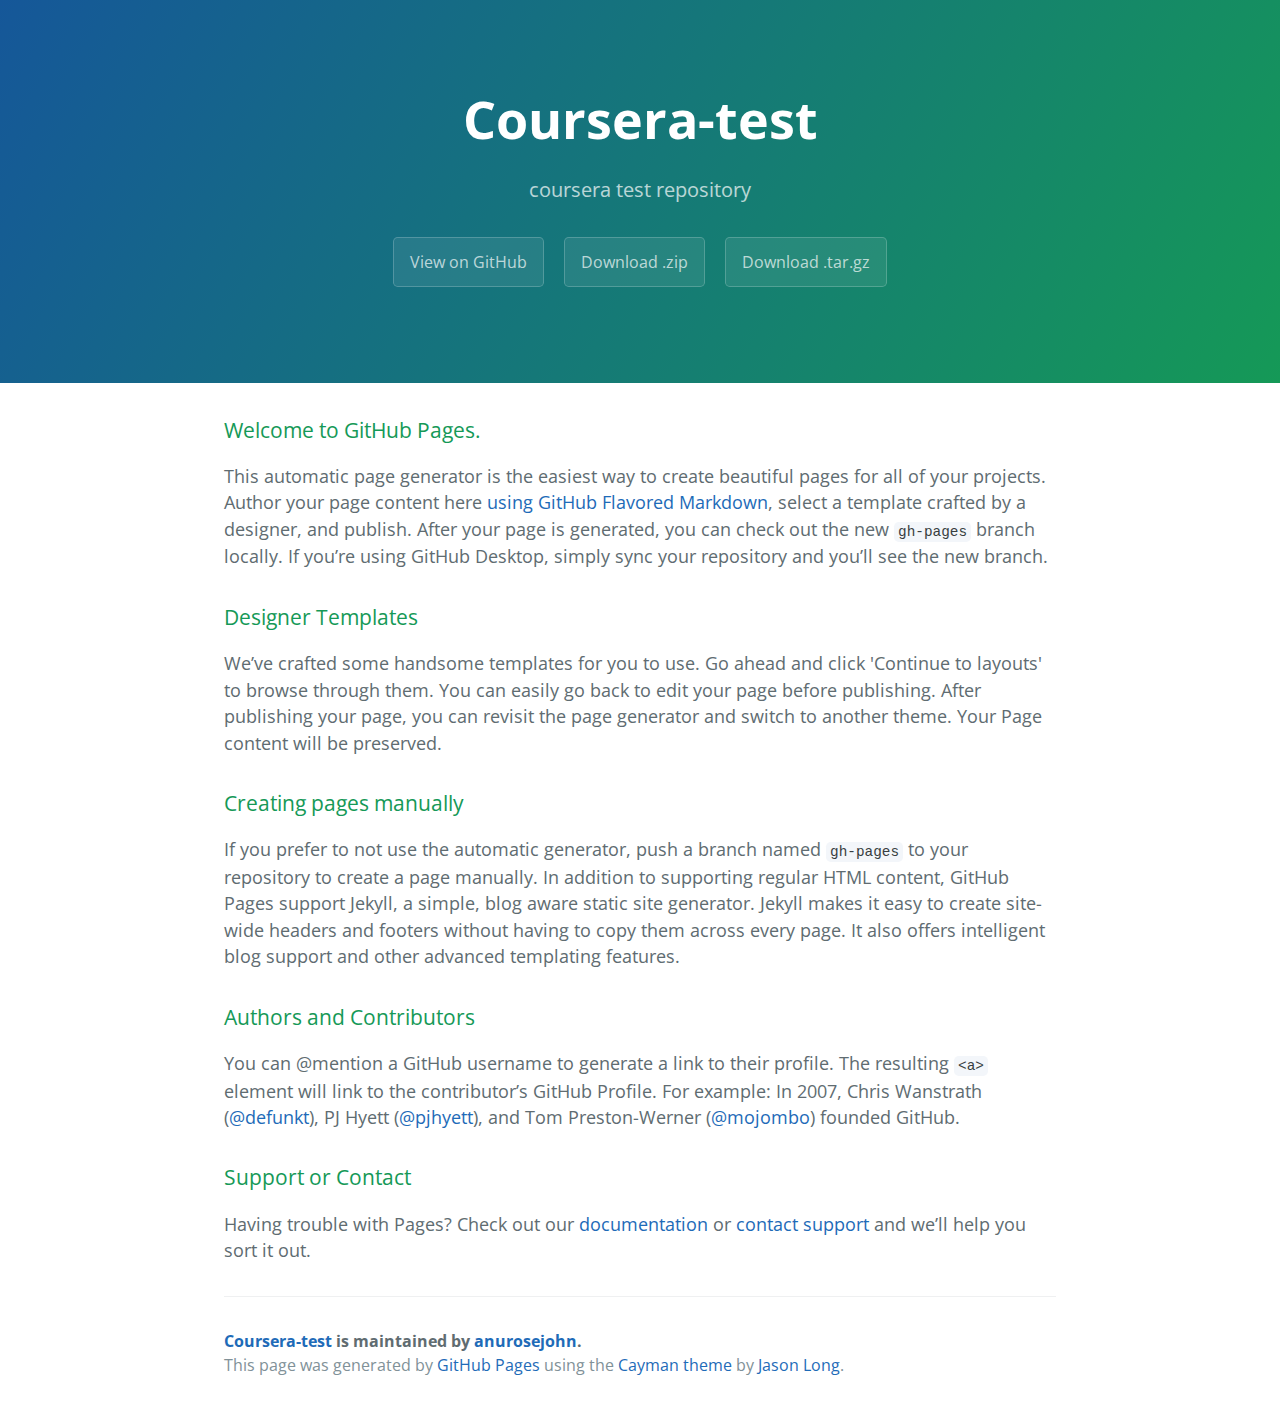
<file: index.html>
<!DOCTYPE html>
<html lang="en-us">
  <head>
    <meta charset="UTF-8">
    <title>Coursera-test by anurosejohn</title>
    <meta name="viewport" content="width=device-width, initial-scale=1">
    <link rel="stylesheet" type="text/css" href="stylesheets/normalize.css" media="screen">
    <link href='https://fonts.googleapis.com/css?family=Open+Sans:400,700' rel='stylesheet' type='text/css'>
    <link rel="stylesheet" type="text/css" href="stylesheets/stylesheet.css" media="screen">
    <link rel="stylesheet" type="text/css" href="stylesheets/github-light.css" media="screen">
  </head>
  <body>
    <section class="page-header">
      <h1 class="project-name">Coursera-test</h1>
      <h2 class="project-tagline">coursera test repository</h2>
      <a href="https://github.com/anurosejohn/coursera-test" class="btn">View on GitHub</a>
      <a href="https://github.com/anurosejohn/coursera-test/zipball/master" class="btn">Download .zip</a>
      <a href="https://github.com/anurosejohn/coursera-test/tarball/master" class="btn">Download .tar.gz</a>
    </section>

    <section class="main-content">
      <h3>
<a id="welcome-to-github-pages" class="anchor" href="#welcome-to-github-pages" aria-hidden="true"><span aria-hidden="true" class="octicon octicon-link"></span></a>Welcome to GitHub Pages.</h3>

<p>This automatic page generator is the easiest way to create beautiful pages for all of your projects. Author your page content here <a href="https://guides.github.com/features/mastering-markdown/">using GitHub Flavored Markdown</a>, select a template crafted by a designer, and publish. After your page is generated, you can check out the new <code>gh-pages</code> branch locally. If you’re using GitHub Desktop, simply sync your repository and you’ll see the new branch.</p>

<h3>
<a id="designer-templates" class="anchor" href="#designer-templates" aria-hidden="true"><span aria-hidden="true" class="octicon octicon-link"></span></a>Designer Templates</h3>

<p>We’ve crafted some handsome templates for you to use. Go ahead and click 'Continue to layouts' to browse through them. You can easily go back to edit your page before publishing. After publishing your page, you can revisit the page generator and switch to another theme. Your Page content will be preserved.</p>

<h3>
<a id="creating-pages-manually" class="anchor" href="#creating-pages-manually" aria-hidden="true"><span aria-hidden="true" class="octicon octicon-link"></span></a>Creating pages manually</h3>

<p>If you prefer to not use the automatic generator, push a branch named <code>gh-pages</code> to your repository to create a page manually. In addition to supporting regular HTML content, GitHub Pages support Jekyll, a simple, blog aware static site generator. Jekyll makes it easy to create site-wide headers and footers without having to copy them across every page. It also offers intelligent blog support and other advanced templating features.</p>

<h3>
<a id="authors-and-contributors" class="anchor" href="#authors-and-contributors" aria-hidden="true"><span aria-hidden="true" class="octicon octicon-link"></span></a>Authors and Contributors</h3>

<p>You can @mention a GitHub username to generate a link to their profile. The resulting <code>&lt;a&gt;</code> element will link to the contributor’s GitHub Profile. For example: In 2007, Chris Wanstrath (<a href="https://github.com/defunkt" class="user-mention">@defunkt</a>), PJ Hyett (<a href="https://github.com/pjhyett" class="user-mention">@pjhyett</a>), and Tom Preston-Werner (<a href="https://github.com/mojombo" class="user-mention">@mojombo</a>) founded GitHub.</p>

<h3>
<a id="support-or-contact" class="anchor" href="#support-or-contact" aria-hidden="true"><span aria-hidden="true" class="octicon octicon-link"></span></a>Support or Contact</h3>

<p>Having trouble with Pages? Check out our <a href="https://help.github.com/pages">documentation</a> or <a href="https://github.com/contact">contact support</a> and we’ll help you sort it out.</p>

      <footer class="site-footer">
        <span class="site-footer-owner"><a href="https://github.com/anurosejohn/coursera-test">Coursera-test</a> is maintained by <a href="https://github.com/anurosejohn">anurosejohn</a>.</span>

        <span class="site-footer-credits">This page was generated by <a href="https://pages.github.com">GitHub Pages</a> using the <a href="https://github.com/jasonlong/cayman-theme">Cayman theme</a> by <a href="https://twitter.com/jasonlong">Jason Long</a>.</span>
      </footer>

    </section>

  
  </body>
</html>
</file>
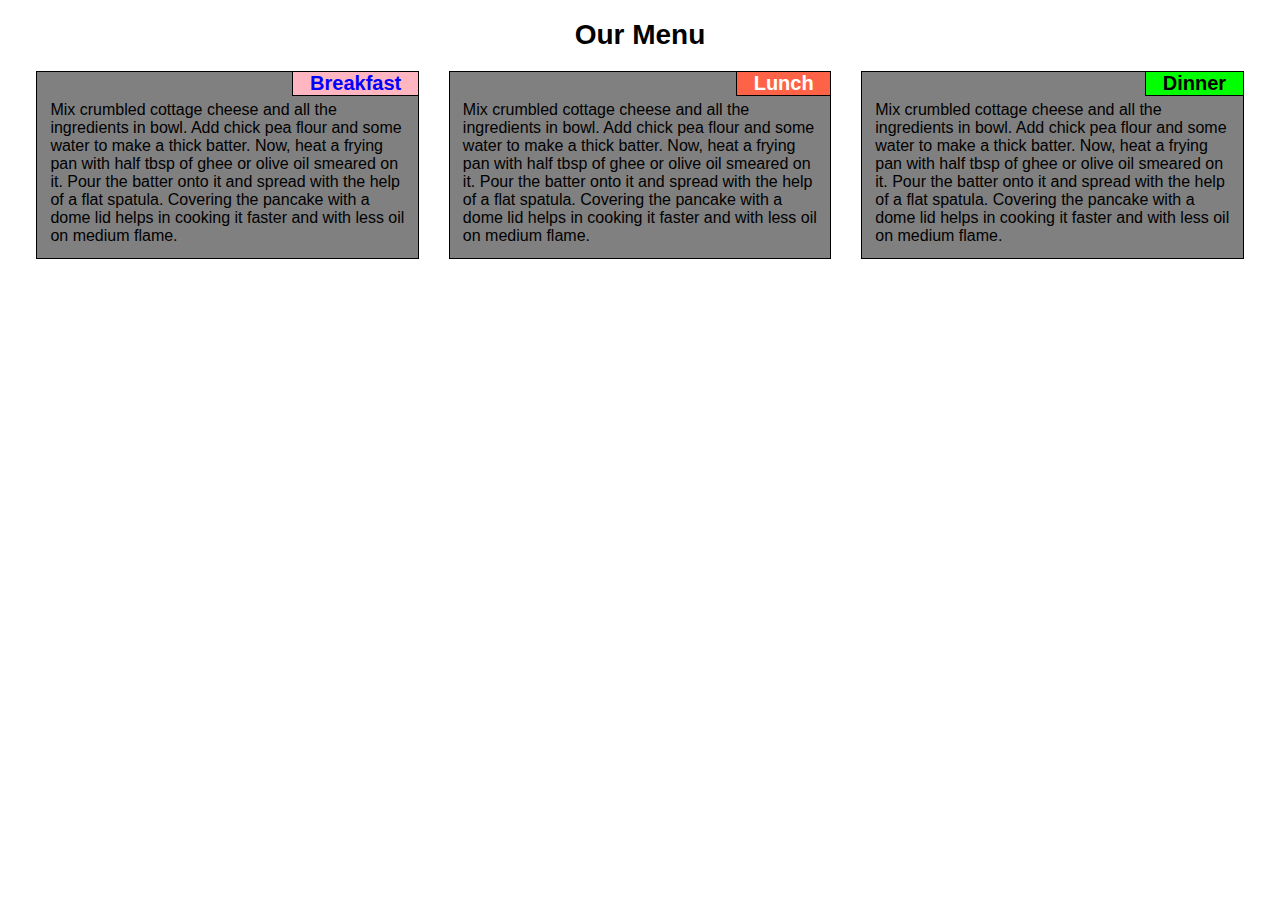
<file: module2Assignment/index.html>
<!DOCTYPE html>
<html>	
<head>
	<meta charset="utf-8">
	<meta name="viewport" content="width=device-width, initial-scale=1">
	<link rel="stylesheet" href="css/styles.css">
	<title>Our	Menu</title>
</head>
<body>
	<h1>Our Menu</h1>
	<section>
		<article class="col-lg-4 col-md-6">
			<section id="Breakfast">
				<h2>Breakfast</h2>
				<div>Mix crumbled cottage cheese and all the ingredients in bowl. Add chick pea flour and some water to make a thick batter. Now, heat a frying pan with half tbsp of ghee or olive oil smeared on it. Pour the batter onto it and spread with the help of a flat spatula. Covering the pancake with a dome lid helps in cooking it faster and with less oil on medium flame.</div>
			</section>			
		</article>
		<article class="col-lg-4 col-md-6">	
			<section id="Lunch">
				<h2>Lunch</h2>
				<div>Mix crumbled cottage cheese and all the ingredients in bowl. Add chick pea flour and some water to make a thick batter. Now, heat a frying pan with half tbsp of ghee or olive oil smeared on it. Pour the batter onto it and spread with the help of a flat spatula. Covering the pancake with a dome lid helps in cooking it faster and with less oil on medium flame.</div>
			</section>
		</article>
		<article class="col-lg-4">
			<section id="Dinner">
				<h2>Dinner</h2>
				<div>Mix crumbled cottage cheese and all the ingredients in bowl. Add chick pea flour and some water to make a thick batter. Now, heat a frying pan with half tbsp of ghee or olive oil smeared on it. Pour the batter onto it and spread with the help of a flat spatula. Covering the pancake with a dome lid helps in cooking it faster and with less oil on medium flame.</div>
			</section>
		</article>
	</section>
</body>
</html>
</file>
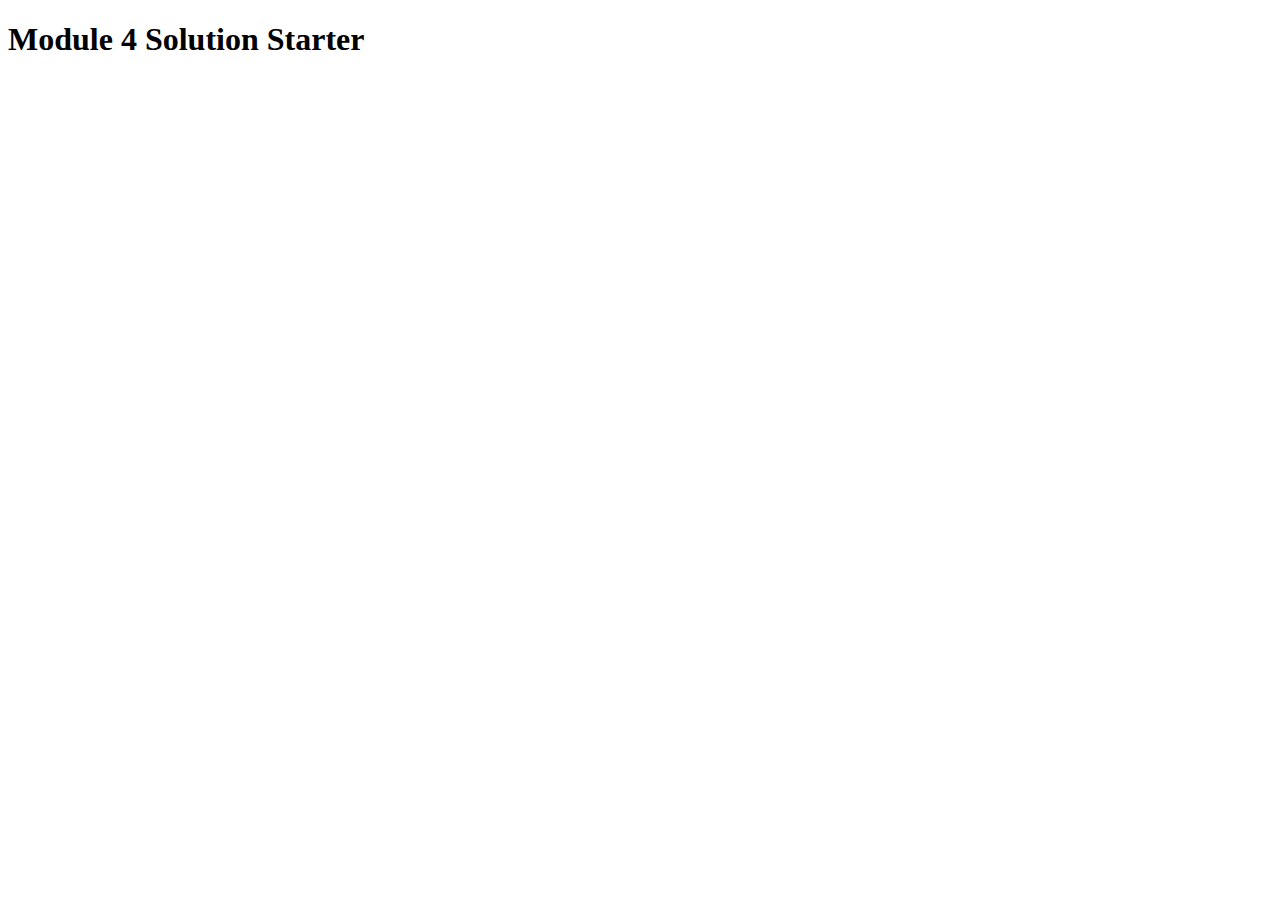
<file: module4Assignment/index.html>
<!DOCTYPE html>
<html>
<head>
  <meta charset="utf-8">
  <title>Module 4 Solution Starter</title>
  <script src="SpeakHello.js"></script>
  <script src="SpeakGoodBye.js"></script>
  <script src="script.js"></script>
</head>
<body>
  <h1>Module 4 Solution Starter</h1>
</body>
</html>
</file>
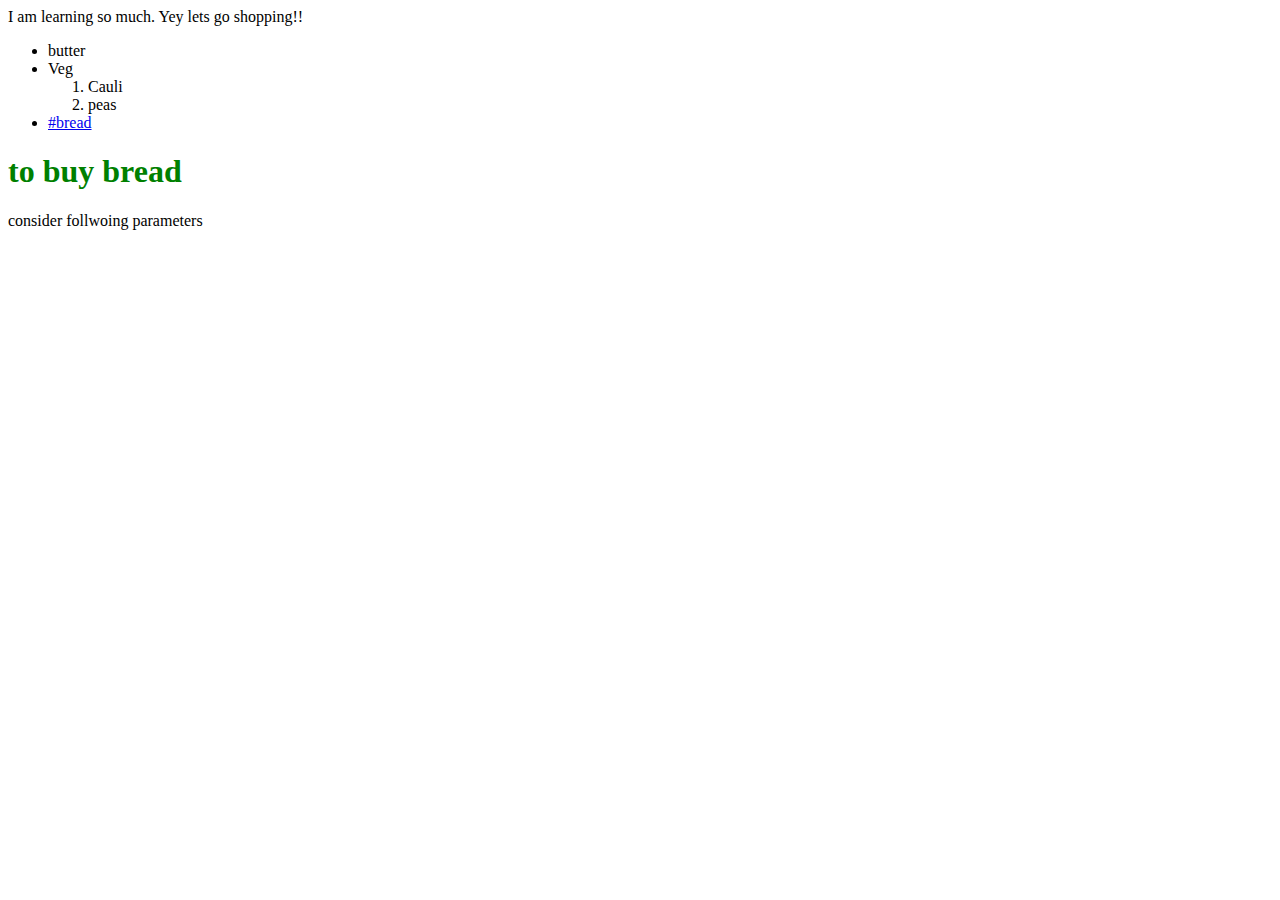
<file: site/html-structure.html>
<!doctype html>
<html>
<head>
<meta charset="utf-8">
<title>CorseEra trial</title>
<style>
	#paint{color: green;}
</style>
</head>
<body>
I am learning so much. Yey lets go shopping!!
<ul>
	<li>butter</li>
	<li>Veg
	<ol>
	<li>Cauli</li>
	<li>peas</li>
	</ol>
	</li>
	<li><a href="#bread">#bread</a></li>		
</ul>

<section id="bread">
<h1 id="paint">to buy bread</h1>
<p>consider follwoing parameters</p>
</section>
</body>
</html>
</file>
<file: stylesheets/stylesheet.css>
* {
  box-sizing: border-box; }

body {
  padding: 0;
  margin: 0;
  font-family: "Open Sans", "Helvetica Neue", Helvetica, Arial, sans-serif;
  font-size: 16px;
  line-height: 1.5;
  color: #606c71; }

a {
  color: #1e6bb8;
  text-decoration: none; }
  a:hover {
    text-decoration: underline; }

.btn {
  display: inline-block;
  margin-bottom: 1rem;
  color: rgba(255, 255, 255, 0.7);
  background-color: rgba(255, 255, 255, 0.08);
  border-color: rgba(255, 255, 255, 0.2);
  border-style: solid;
  border-width: 1px;
  border-radius: 0.3rem;
  transition: color 0.2s, background-color 0.2s, border-color 0.2s; }
  .btn + .btn {
    margin-left: 1rem; }

.btn:hover {
  color: rgba(255, 255, 255, 0.8);
  text-decoration: none;
  background-color: rgba(255, 255, 255, 0.2);
  border-color: rgba(255, 255, 255, 0.3); }

@media screen and (min-width: 64em) {
  .btn {
    padding: 0.75rem 1rem; } }

@media screen and (min-width: 42em) and (max-width: 64em) {
  .btn {
    padding: 0.6rem 0.9rem;
    font-size: 0.9rem; } }

@media screen and (max-width: 42em) {
  .btn {
    display: block;
    width: 100%;
    padding: 0.75rem;
    font-size: 0.9rem; }
    .btn + .btn {
      margin-top: 1rem;
      margin-left: 0; } }

.page-header {
  color: #fff;
  text-align: center;
  background-color: #159957;
  background-image: linear-gradient(120deg, #155799, #159957); }

@media screen and (min-width: 64em) {
  .page-header {
    padding: 5rem 6rem; } }

@media screen and (min-width: 42em) and (max-width: 64em) {
  .page-header {
    padding: 3rem 4rem; } }

@media screen and (max-width: 42em) {
  .page-header {
    padding: 2rem 1rem; } }

.project-name {
  margin-top: 0;
  margin-bottom: 0.1rem; }

@media screen and (min-width: 64em) {
  .project-name {
    font-size: 3.25rem; } }

@media screen and (min-width: 42em) and (max-width: 64em) {
  .project-name {
    font-size: 2.25rem; } }

@media screen and (max-width: 42em) {
  .project-name {
    font-size: 1.75rem; } }

.project-tagline {
  margin-bottom: 2rem;
  font-weight: normal;
  opacity: 0.7; }

@media screen and (min-width: 64em) {
  .project-tagline {
    font-size: 1.25rem; } }

@media screen and (min-width: 42em) and (max-width: 64em) {
  .project-tagline {
    font-size: 1.15rem; } }

@media screen and (max-width: 42em) {
  .project-tagline {
    font-size: 1rem; } }

.main-content :first-child {
  margin-top: 0; }
.main-content img {
  max-width: 100%; }
.main-content h1, .main-content h2, .main-content h3, .main-content h4, .main-content h5, .main-content h6 {
  margin-top: 2rem;
  margin-bottom: 1rem;
  font-weight: normal;
  color: #159957; }
.main-content p {
  margin-bottom: 1em; }
.main-content code {
  padding: 2px 4px;
  font-family: Consolas, "Liberation Mono", Menlo, Courier, monospace;
  font-size: 0.9rem;
  color: #383e41;
  background-color: #f3f6fa;
  border-radius: 0.3rem; }
.main-content pre {
  padding: 0.8rem;
  margin-top: 0;
  margin-bottom: 1rem;
  font: 1rem Consolas, "Liberation Mono", Menlo, Courier, monospace;
  color: #567482;
  word-wrap: normal;
  background-color: #f3f6fa;
  border: solid 1px #dce6f0;
  border-radius: 0.3rem; }
  .main-content pre > code {
    padding: 0;
    margin: 0;
    font-size: 0.9rem;
    color: #567482;
    word-break: normal;
    white-space: pre;
    background: transparent;
    border: 0; }
.main-content .highlight {
  margin-bottom: 1rem; }
  .main-content .highlight pre {
    margin-bottom: 0;
    word-break: normal; }
.main-content .highlight pre, .main-content pre {
  padding: 0.8rem;
  overflow: auto;
  font-size: 0.9rem;
  line-height: 1.45;
  border-radius: 0.3rem; }
.main-content pre code, .main-content pre tt {
  display: inline;
  max-width: initial;
  padding: 0;
  margin: 0;
  overflow: initial;
  line-height: inherit;
  word-wrap: normal;
  background-color: transparent;
  border: 0; }
  .main-content pre code:before, .main-content pre code:after, .main-content pre tt:before, .main-content pre tt:after {
    content: normal; }
.main-content ul, .main-content ol {
  margin-top: 0; }
.main-content blockquote {
  padding: 0 1rem;
  margin-left: 0;
  color: #819198;
  border-left: 0.3rem solid #dce6f0; }
  .main-content blockquote > :first-child {
    margin-top: 0; }
  .main-content blockquote > :last-child {
    margin-bottom: 0; }
.main-content table {
  display: block;
  width: 100%;
  overflow: auto;
  word-break: normal;
  word-break: keep-all; }
  .main-content table th {
    font-weight: bold; }
  .main-content table th, .main-content table td {
    padding: 0.5rem 1rem;
    border: 1px solid #e9ebec; }
.main-content dl {
  padding: 0; }
  .main-content dl dt {
    padding: 0;
    margin-top: 1rem;
    font-size: 1rem;
    font-weight: bold; }
  .main-content dl dd {
    padding: 0;
    margin-bottom: 1rem; }
.main-content hr {
  height: 2px;
  padding: 0;
  margin: 1rem 0;
  background-color: #eff0f1;
  border: 0; }

@media screen and (min-width: 64em) {
  .main-content {
    max-width: 64rem;
    padding: 2rem 6rem;
    margin: 0 auto;
    font-size: 1.1rem; } }

@media screen and (min-width: 42em) and (max-width: 64em) {
  .main-content {
    padding: 2rem 4rem;
    font-size: 1.1rem; } }

@media screen and (max-width: 42em) {
  .main-content {
    padding: 2rem 1rem;
    font-size: 1rem; } }

.site-footer {
  padding-top: 2rem;
  margin-top: 2rem;
  border-top: solid 1px #eff0f1; }

.site-footer-owner {
  display: block;
  font-weight: bold; }

.site-footer-credits {
  color: #819198; }

@media screen and (min-width: 64em) {
  .site-footer {
    font-size: 1rem; } }

@media screen and (min-width: 42em) and (max-width: 64em) {
  .site-footer {
    font-size: 1rem; } }

@media screen and (max-width: 42em) {
  .site-footer {
    font-size: 0.9rem; } }
</file>
<file: stylesheets/github-light.css>
/*
The MIT License (MIT)

Copyright (c) 2016 GitHub, Inc.

Permission is hereby granted, free of charge, to any person obtaining a copy
of this software and associated documentation files (the "Software"), to deal
in the Software without restriction, including without limitation the rights
to use, copy, modify, merge, publish, distribute, sublicense, and/or sell
copies of the Software, and to permit persons to whom the Software is
furnished to do so, subject to the following conditions:

The above copyright notice and this permission notice shall be included in all
copies or substantial portions of the Software.

THE SOFTWARE IS PROVIDED "AS IS", WITHOUT WARRANTY OF ANY KIND, EXPRESS OR
IMPLIED, INCLUDING BUT NOT LIMITED TO THE WARRANTIES OF MERCHANTABILITY,
FITNESS FOR A PARTICULAR PURPOSE AND NONINFRINGEMENT. IN NO EVENT SHALL THE
AUTHORS OR COPYRIGHT HOLDERS BE LIABLE FOR ANY CLAIM, DAMAGES OR OTHER
LIABILITY, WHETHER IN AN ACTION OF CONTRACT, TORT OR OTHERWISE, ARISING FROM,
OUT OF OR IN CONNECTION WITH THE SOFTWARE OR THE USE OR OTHER DEALINGS IN THE
SOFTWARE.

*/

.pl-c /* comment */ {
  color: #969896;
}

.pl-c1 /* constant, variable.other.constant, support, meta.property-name, support.constant, support.variable, meta.module-reference, markup.raw, meta.diff.header */,
.pl-s .pl-v /* string variable */ {
  color: #0086b3;
}

.pl-e /* entity */,
.pl-en /* entity.name */ {
  color: #795da3;
}

.pl-smi /* variable.parameter.function, storage.modifier.package, storage.modifier.import, storage.type.java, variable.other */,
.pl-s .pl-s1 /* string source */ {
  color: #333;
}

.pl-ent /* entity.name.tag */ {
  color: #63a35c;
}

.pl-k /* keyword, storage, storage.type */ {
  color: #a71d5d;
}

.pl-s /* string */,
.pl-pds /* punctuation.definition.string, string.regexp.character-class */,
.pl-s .pl-pse .pl-s1 /* string punctuation.section.embedded source */,
.pl-sr /* string.regexp */,
.pl-sr .pl-cce /* string.regexp constant.character.escape */,
.pl-sr .pl-sre /* string.regexp source.ruby.embedded */,
.pl-sr .pl-sra /* string.regexp string.regexp.arbitrary-repitition */ {
  color: #183691;
}

.pl-v /* variable */ {
  color: #ed6a43;
}

.pl-id /* invalid.deprecated */ {
  color: #b52a1d;
}

.pl-ii /* invalid.illegal */ {
  color: #f8f8f8;
  background-color: #b52a1d;
}

.pl-sr .pl-cce /* string.regexp constant.character.escape */ {
  font-weight: bold;
  color: #63a35c;
}

.pl-ml /* markup.list */ {
  color: #693a17;
}

.pl-mh /* markup.heading */,
.pl-mh .pl-en /* markup.heading entity.name */,
.pl-ms /* meta.separator */ {
  font-weight: bold;
  color: #1d3e81;
}

.pl-mq /* markup.quote */ {
  color: #008080;
}

.pl-mi /* markup.italic */ {
  font-style: italic;
  color: #333;
}

.pl-mb /* markup.bold */ {
  font-weight: bold;
  color: #333;
}

.pl-md /* markup.deleted, meta.diff.header.from-file */ {
  color: #bd2c00;
  background-color: #ffecec;
}

.pl-mi1 /* markup.inserted, meta.diff.header.to-file */ {
  color: #55a532;
  background-color: #eaffea;
}

.pl-mdr /* meta.diff.range */ {
  font-weight: bold;
  color: #795da3;
}

.pl-mo /* meta.output */ {
  color: #1d3e81;
}
</file>
<file: module2Assignment/css/styles.css>
*{
	  box-sizing: border-box;
  	  font-family: Helvetica;
}

h1{text-align: center; font-size: 175%; }
section{margin-left: .83em; margin-right: .83em; margin-bottom: .83em;}
article{padding: 0.10em;}
section section{border: 1px solid black; background-color: grey; margin-bottom: 1.66em;}
h2{border: 1px solid black; margin: 0px; padding-left: .83em; padding-right: .83em; border-top: 0px; border-right: 0px; float: right; font-size: 125%;}
div{border-top: 0px; margin-bottom: .83em; margin-left: .83em; margin-right: .83em; padding-top: .30em; clear:right; }
article>section#Breakfast>h2{background-color: #FFB6C1; color: #0000ff;}
article>section#Lunch>h2{background-color: #FF6347; color: #ffffff;}
article>section#Dinner>h2{background-color: #00FF00;}

@media (min-width: 992px)
{		 
 	.col-lg-4 
 	{
    	width: 33.33%;
    	float:left;
  	}  
}

@media (min-width: 768px) and (max-width: 991px) 
{
	.col-md-6 
	{
   		width: 50%;
   		float:left;
   		position: relative;
	}

	article>section#Dinner
	{
		clear:both;
	}

}
</file>
